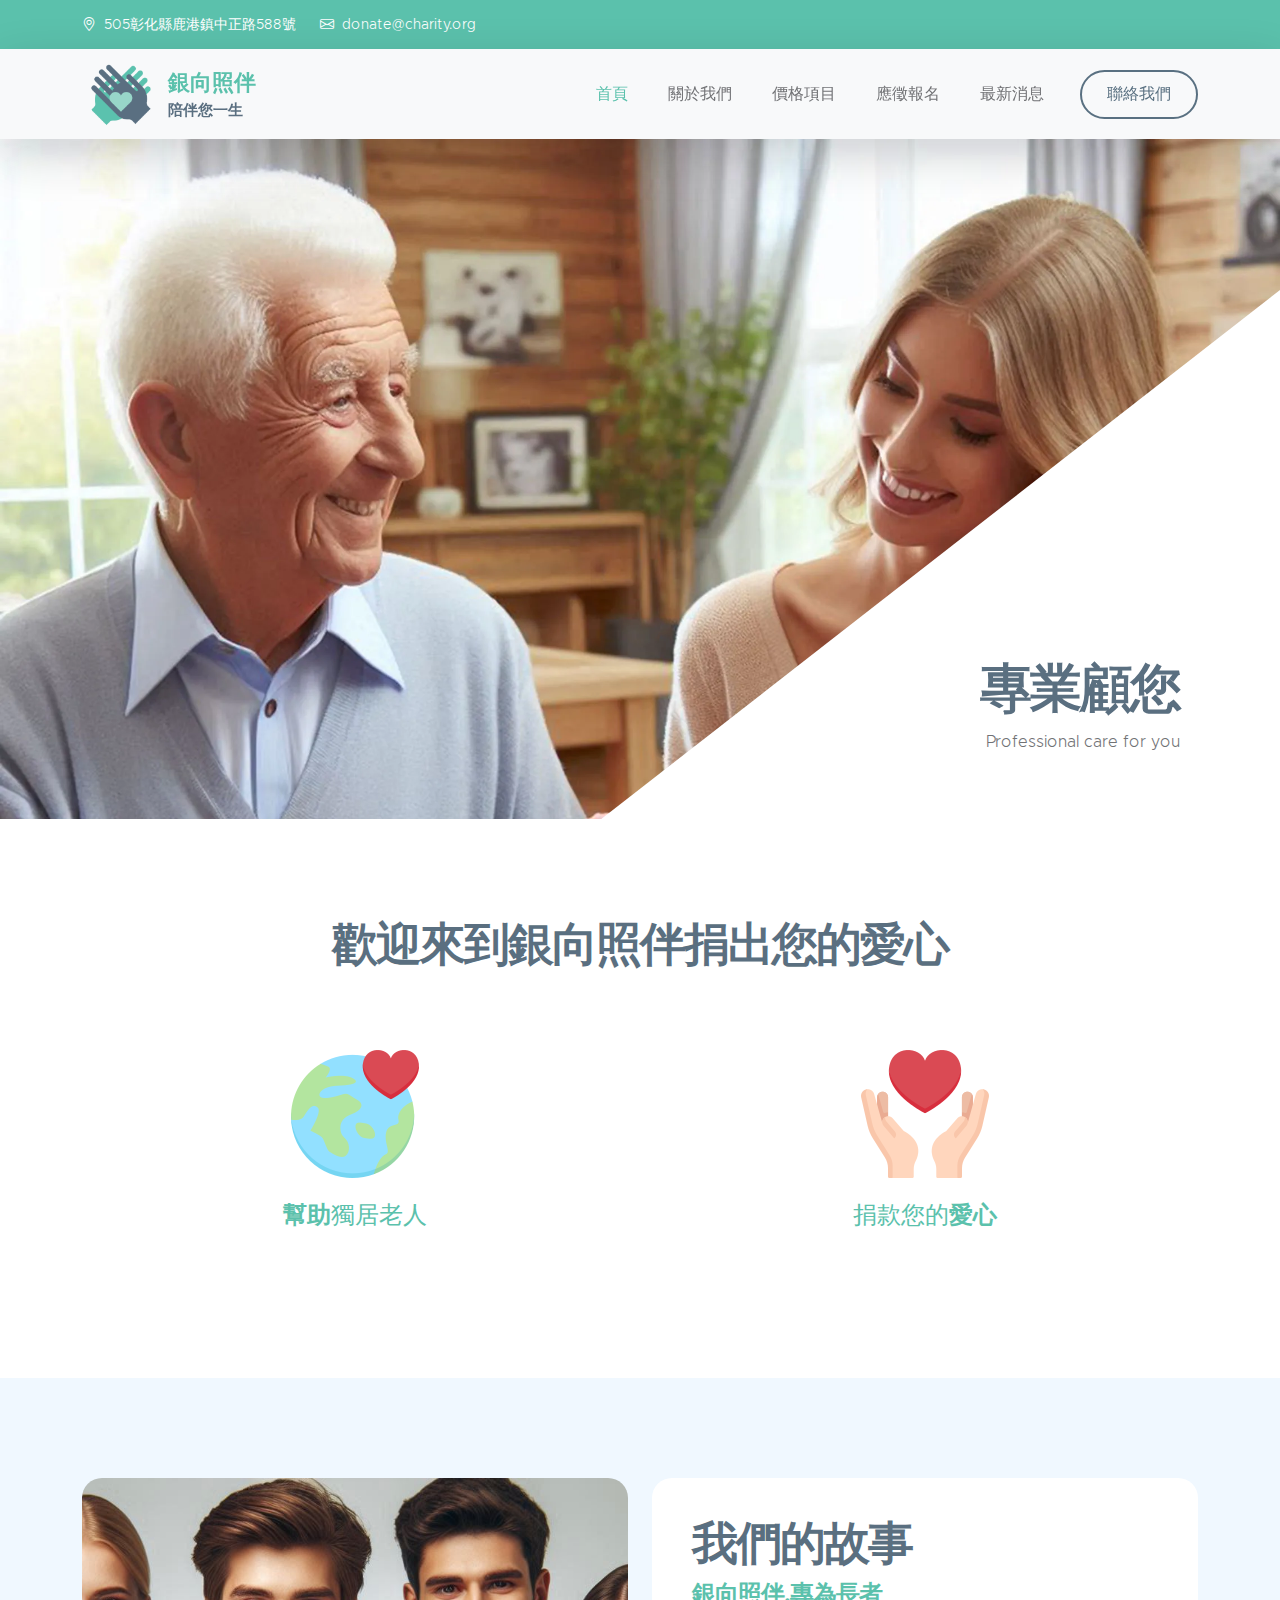
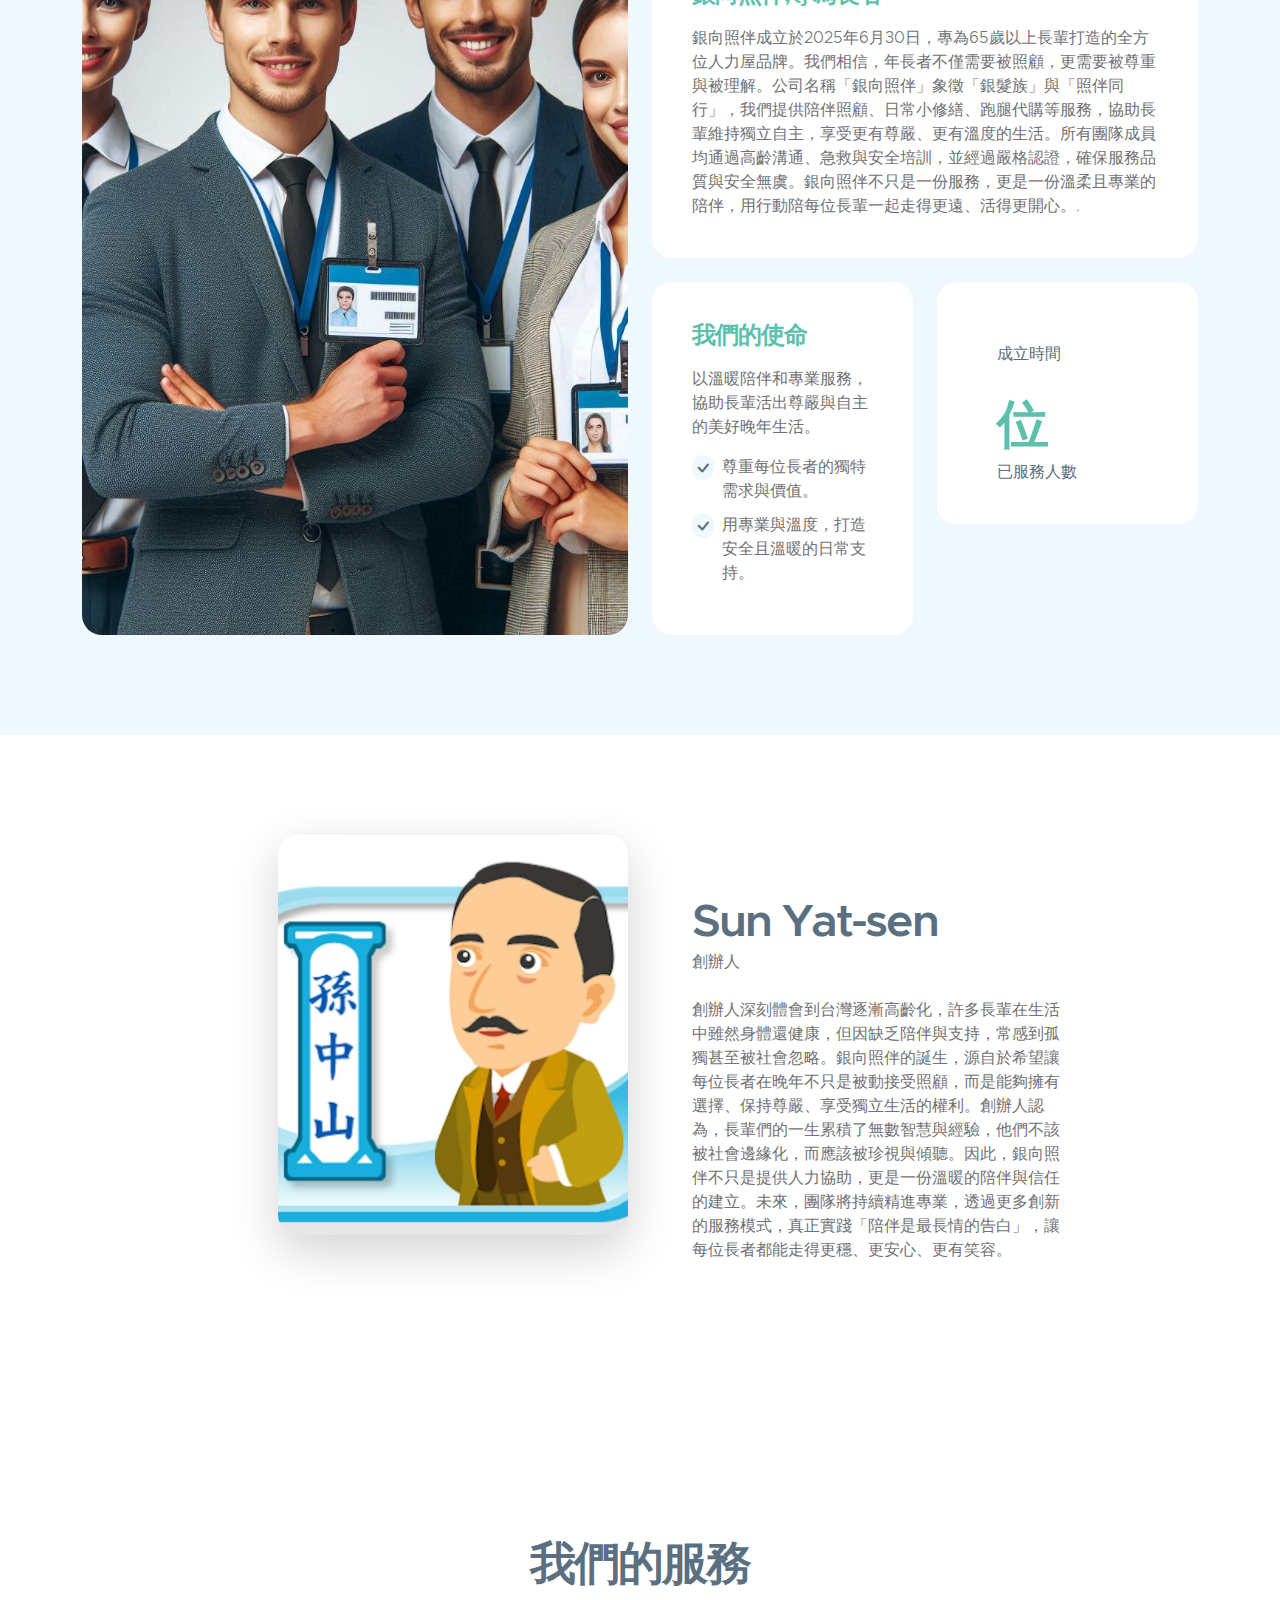
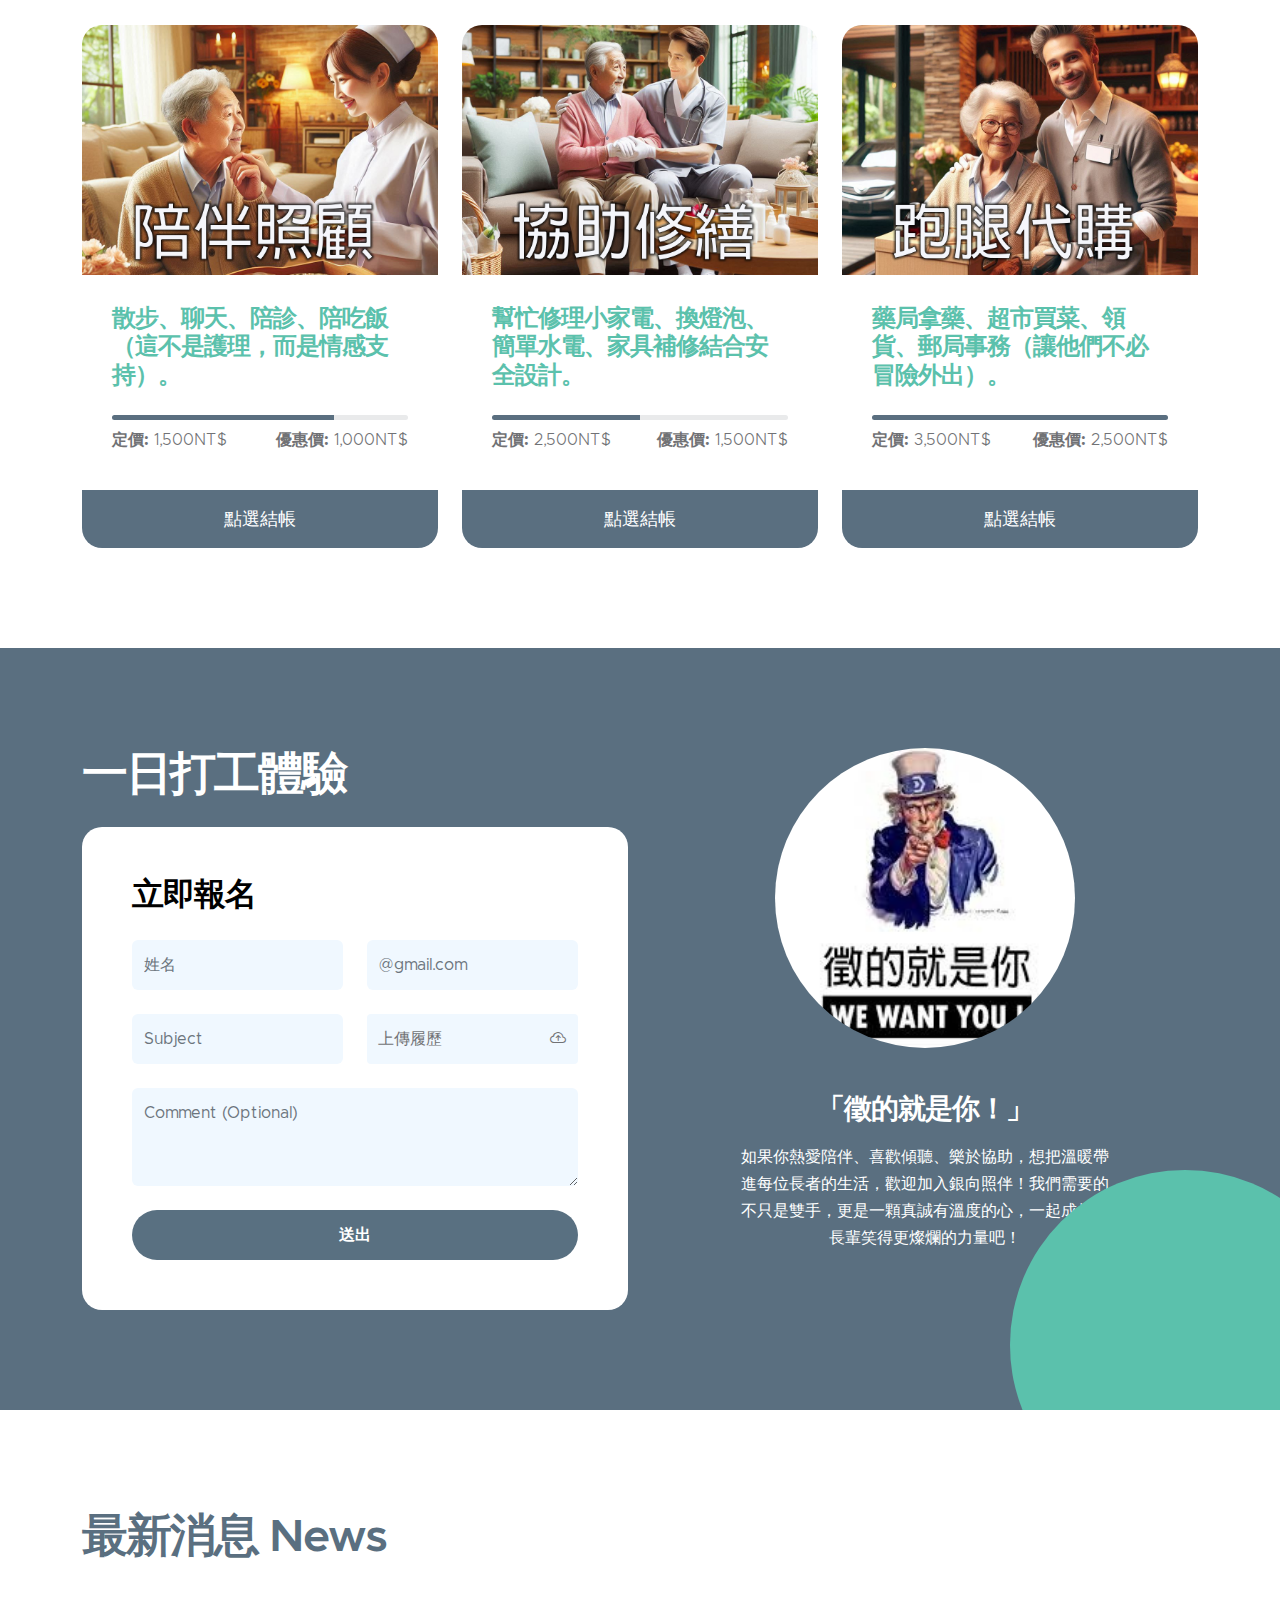
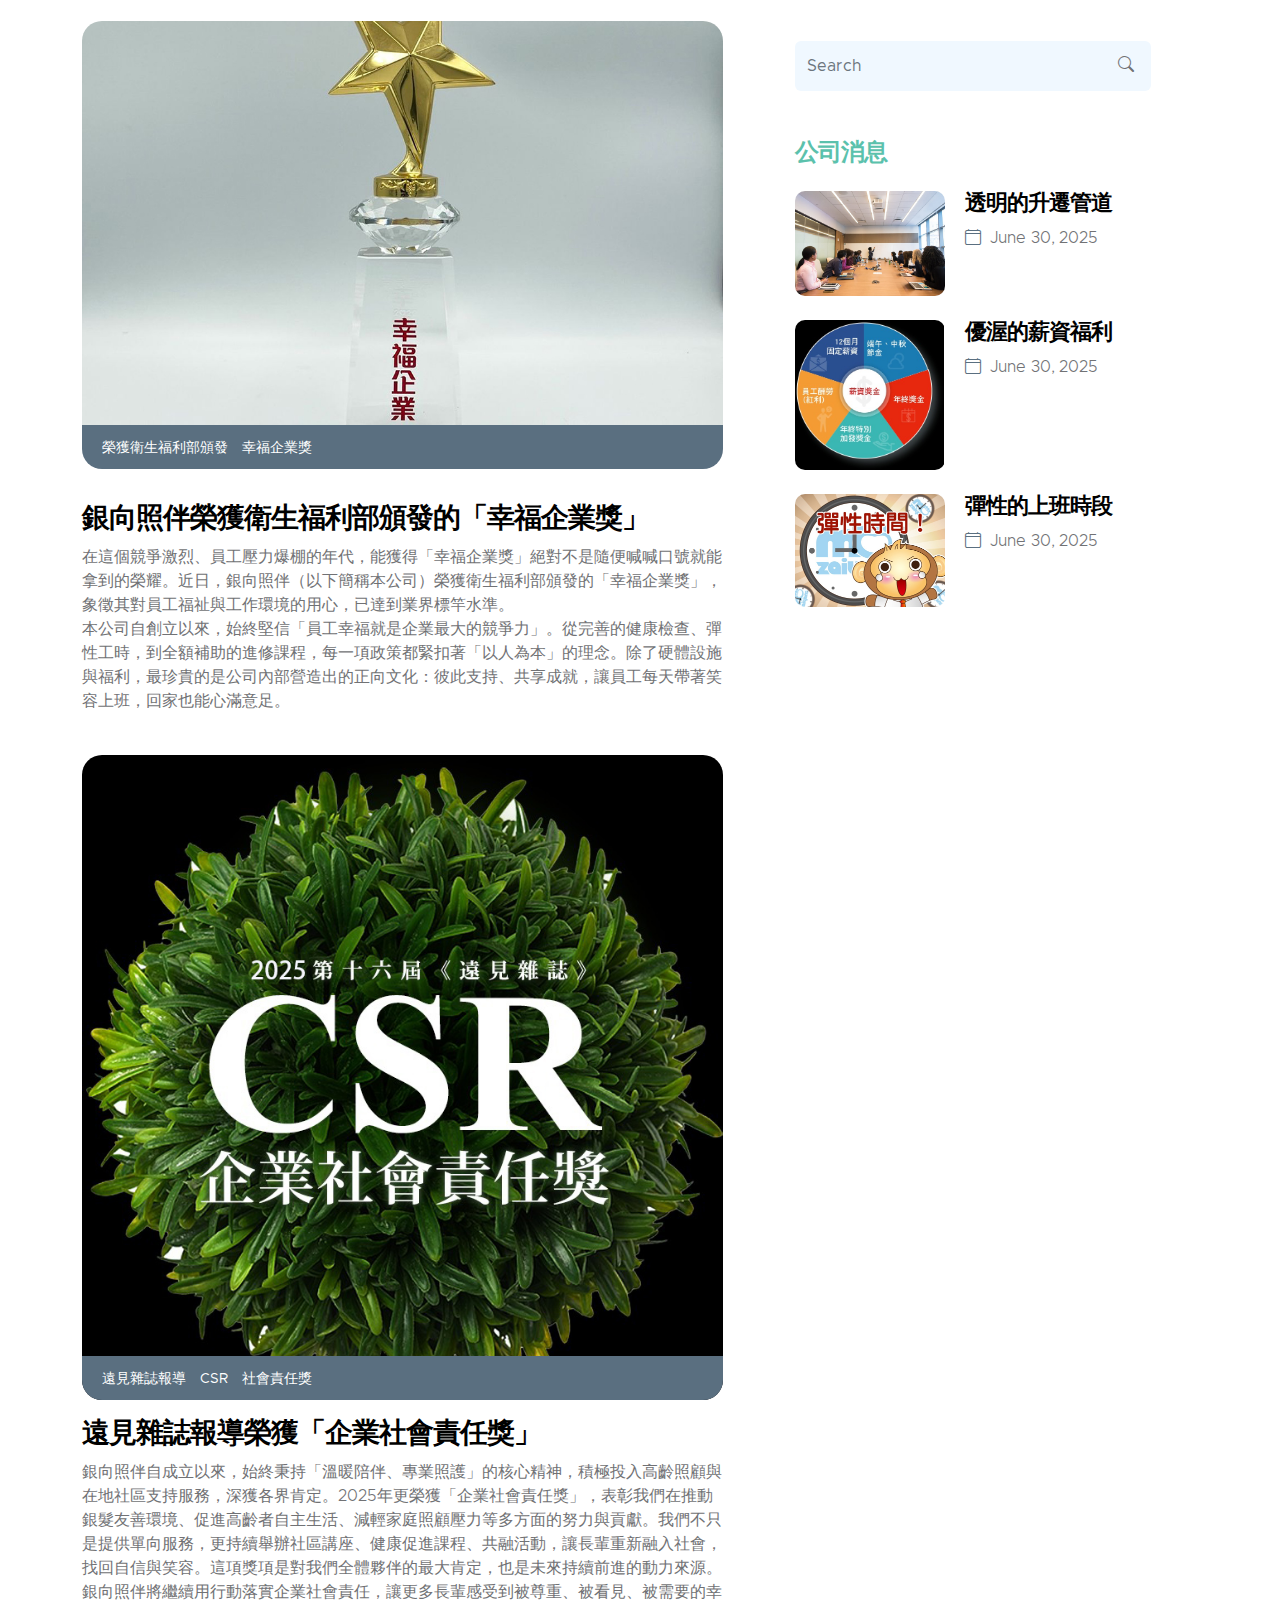
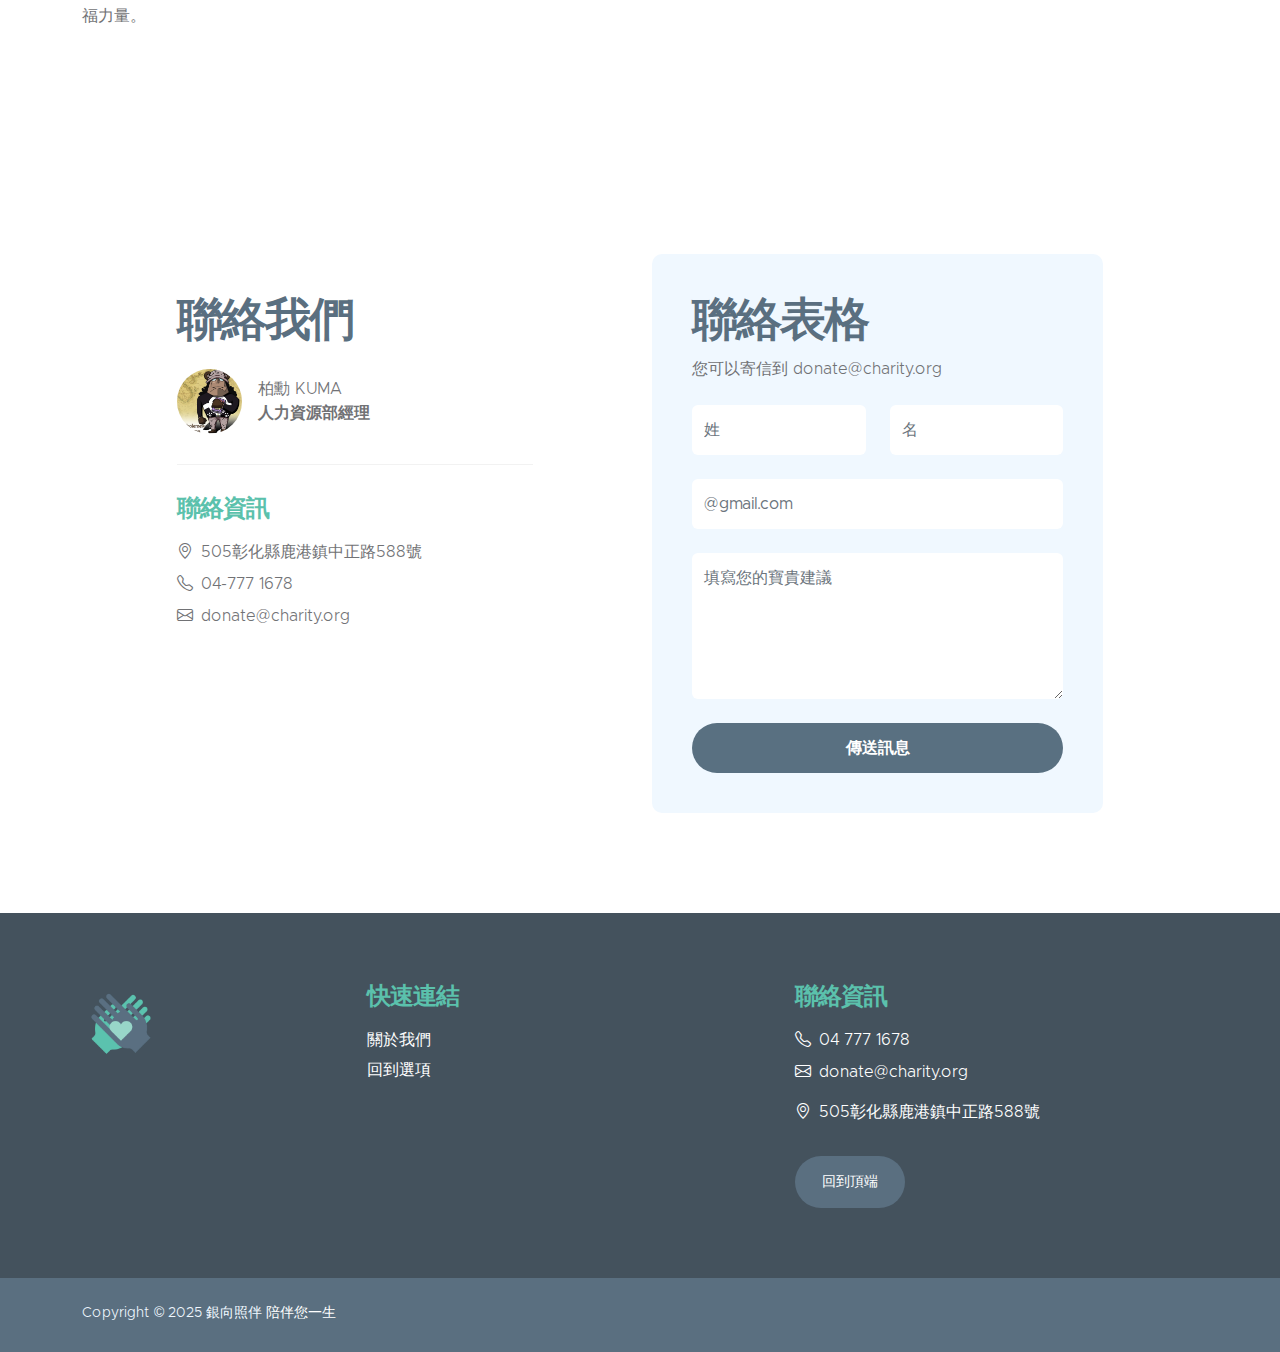
<file: index.html>
<!doctype html>
<html lang="ZH-HANT-TW">
    <head>
        <meta charset="utf-8">
        <meta name="viewport" content="width=device-width, initial-scale=1">

        <meta name="description" content="銀向照伴">
        <meta name="author" content="銀向照伴">

        <title>銀向照伴</title>

        <!-- CSS FILES -->        
        <link href="css/bootstrap.min.css" rel="stylesheet">

        <link href="css/bootstrap-icons.css" rel="stylesheet">

        <link href="css/templatemo-kind-heart-charity.css" rel="stylesheet">
<!--

TemplateMo 581 Kind Heart Charity

https://templatemo.com/tm-581-kind-heart-charity

-->
        <link rel="shortcut icon" href="icon_result.ico">
    </head>
    
    <body id="section_1">

        <header class="site-header">
            <div class="container">
                <div class="row">
                    
                    <div class="col-lg-8 col-12 d-flex flex-wrap">
                        <p class="d-flex me-4 mb-0">
                            <i class="bi-geo-alt me-2"></i>
                            505彰化縣鹿港鎮中正路588號
                        </p>

                        <p class="d-flex mb-0">
                            <i class="bi-envelope me-2"></i>

                            <a href="mailto:info@company.com">
                                donate@charity.org
                            </a>
                        </p>
                    </div>

                    <div class="col-lg-3 col-12 ms-auto d-lg-block d-none">
                        <ul class="social-icon">
                            <li class="social-icon-item">
                                <a href="#" class=""></a>
                            </li>

                            <li class="social-icon-item">
                                <a href="#" class=""></a>
                            </li>

                            <li class="social-icon-item">
                                <a href="#" class=""></a>
                            </li>

                            <li class="social-icon-item">
                                <a href="#" class=""></a>
                            </li>

                            <li class="social-icon-item">
                                <a href="#" class=""></a>
                            </li>
                        </ul>
                    </div>

                </div>
            </div>
        </header>

        <nav class="navbar navbar-expand-lg bg-light shadow-lg">
            <div class="container">
                <a class="navbar-brand" href="index.html">
                    <img src="images/logo.png" class="logo img-fluid" alt="銀向照伴">
                    <span>
                        銀向照伴
                        <small>陪伴您一生</small>
                    </span>
                </a>

                <button class="navbar-toggler" type="button" data-bs-toggle="collapse" data-bs-target="#navbarNav" aria-controls="navbarNav" aria-expanded="false" aria-label="Toggle navigation">
                    <span class="navbar-toggler-icon"></span>
                </button>

                <div class="collapse navbar-collapse" id="navbarNav">
                    <ul class="navbar-nav ms-auto">
                        <li class="nav-item">
                            <a class="nav-link click-scroll" href="#top">首頁</a>
                        </li>

                        <li class="nav-item">
                            <a class="nav-link click-scroll" href="#section_2">關於我們</a>
                        </li>

                        <li class="nav-item">
                            <a class="nav-link click-scroll" href="#section_3">價格項目</a>
                        </li>

                        <li class="nav-item">
                            <a class="nav-link click-scroll" href="#section_4">應徵報名</a>
                        </li>

                        <li class="nav-item">
                            <a class="nav-link click-scroll" href="#section_8">最新消息</a>
                        </li>
                        
                        <li class="nav-item ms-3">
                            <a class="nav-link custom-btn custom-border-btn btn click-scroll" href="#section_9">聯絡我們</a>
                        </li>
                    </ul>
                </div>
            </div>
        </nav>

        <main>

            <section class="hero-section hero-section-full-height">
                <div class="container-fluid">
                    <div class="row">

                        <div class="col-lg-12 col-12 p-0">
                            <div id="hero-slide" class="carousel carousel-fade slide" data-bs-ride="carousel">
                                <div class="carousel-inner">
                                    <div class="carousel-item active">
                                        <img src="images/slide/A4.webp" class="carousel-image img-fluid" alt="...">
                                        
                                        <div class="carousel-caption d-flex flex-column justify-content-end">
                                            <h1>專業顧您</h1>
                                            
                                            <p>Professional care for you</p>
                                        </div>
                                    </div>

                                    <div class="carousel-item">
                                        <img src="images/slide/A2.webp" class="carousel-image img-fluid" alt="...">
                                        
                                        <div class="carousel-caption d-flex flex-column justify-content-end">
                                            <h1>心心念您</h1>
                                            
                                            <p>Service First to you</p>
                                        </div>
                                    </div>

                                    <div class="carousel-item">
                                        <img src="images/slide/A3.webp" class="carousel-image img-fluid" alt="...">
                                        
                                        <div class="carousel-caption d-flex flex-column justify-content-end">
                                            <h1>用心為您</h1>
                                            
                                            <p>Dedicated for you</p>
                                        </div>
                                    </div>
                                </div>

                                <button class="carousel-control-prev" type="button" data-bs-target="#hero-slide" data-bs-slide="prev">
                                    <span class="carousel-control-prev-icon" aria-hidden="true"></span>
                                    <span class="visually-hidden">Previous</span>
                                </button>

                                <button class="carousel-control-next" type="button" data-bs-target="#hero-slide" data-bs-slide="next">
                                    <span class="carousel-control-next-icon" aria-hidden="true"></span>
                                    <span class="visually-hidden">Next</span>
                                </button>
                            </div>
                        </div>

                    </div>
                </div>
            </section>


            <section class="section-padding">
                <div class="container">
                    <div class="row">

                        <div class="col-lg-10 col-12 text-center mx-auto">
                            <h2 class="mb-5">歡迎來到銀向照伴捐出您的愛心</h2>
                        </div>

                       

                        <div class="col-lg-6 col-md-6 col-12 mb-4 mb-lg-0 mb-md-4">
                            <div class="featured-block d-flex justify-content-center align-items-center">
                                <a href="donate.html" class="d-block">
                                    <img src="images/icons/heart.png" class="featured-block-image img-fluid" alt="">

                                    <p class="featured-block-text"><strong>幫助</strong>獨居老人</p>
                                </a>
                            </div>
                        </div>

                        <div class="col-lg-6 col-md-6 col-12 mb-4 mb-lg-0 mb-md-4">
                            <div class="featured-block d-flex justify-content-center align-items-center">
                                <a href="donate.html" class="d-block">
                                    <img src="images/icons/receive.png" class="featured-block-image img-fluid" alt="">

                                    <p class="featured-block-text">捐款您的<strong>愛心</strong></p>
                                </a>
                            </div>
                        </div>

                    </div>
                </div>
            </section>

            <section class="section-padding section-bg" id="section_2">
                <div class="container">
                    <div class="row">

                        <div class="col-lg-6 col-12 mb-5 mb-lg-0">
                            <img src="images/B1.jpg" class="custom-text-box-image img-fluid" alt="">
                        </div>

                        <div class="col-lg-6 col-12">
                            <div class="custom-text-box">
                                <h2 class="mb-2">我們的故事</h2>

                                <h5 class="mb-3">銀向照伴,專為長者 </h5>

                                <p class="mb-0">銀向照伴成立於2025年6月30日，專為65歲以上長輩打造的全方位人力屋品牌。我們相信，年長者不僅需要被照顧，更需要被尊重與被理解。公司名稱「銀向照伴」象徵「銀髮族」與「照伴同行」，我們提供陪伴照顧、日常小修繕、跑腿代購等服務，協助長輩維持獨立自主，享受更有尊嚴、更有溫度的生活。所有團隊成員均通過高齡溝通、急救與安全培訓，並經過嚴格認證，確保服務品質與安全無虞。銀向照伴不只是一份服務，更是一份溫柔且專業的陪伴，用行動陪每位長輩一起走得更遠、活得更開心。.</p>
                            </div>
                            
                            <div class="row">
                                <div class="col-lg-6 col-md-6 col-12">
                                    <div class="custom-text-box mb-lg-0">
                                        <h5 class="mb-3">我們的使命</h5>

                                        <p>以溫暖陪伴和專業服務，協助長輩活出尊嚴與自主的美好晚年生活。</p>

                                        <ul class="custom-list mt-2">
                                            <li class="custom-list-item d-flex">
                                                <i class="bi-check custom-text-box-icon me-2"></i>
                                                尊重每位長者的獨特需求與價值。
                                            </li>

                                            <li class="custom-list-item d-flex">
                                                <i class="bi-check custom-text-box-icon me-2"></i>
                                                用專業與溫度，打造安全且溫暖的日常支持。
                                            </li>
                                        </ul>
                                    </div>
                                </div>

                                <div class="col-lg-6 col-md-6 col-12">
                                    <div class="custom-text-box d-flex flex-wrap d-lg-block mb-lg-0">
                                        <div class="counter-thumb"> 
                                            <div class="d-flex">
                                                <span class="counter-number" data-from="1" data-to="2025" data-speed="1000"></span>
                                                <span class="counter-number-text"></span>
                                            </div>

                                            <span class="counter-text">成立時間</span>
                                        </div> 

                                        <div class="counter-thumb mt-4"> 
                                            <div class="d-flex">
                                                <span class="counter-number" data-from="1" data-to="9527" data-speed="1000"></span>
                                                <span class="counter-number-text">位</span>
                                            </div>

                                            <span class="counter-text">已服務人數</span>
                                        </div> 
                                    </div>
                                </div>
                            </div>
                        </div>

                    </div>
                </div>
            </section>


            <section class="about-section section-padding">
                <div class="container">
                    <div class="row">

                        <div class="col-lg-6 col-md-5 col-12">
                            <img src="images/Sun Yat-sen.jpg" class="about-image ms-lg-auto bg-light shadow-lg img-fluid" alt="">
                        </div>

                        <div class="col-lg-5 col-md-7 col-12">
                            <div class="custom-text-block">
                                <h2 class="mb-0">Sun Yat-sen</h2>

                                <p class="text-muted mb-lg-4 mb-md-4">創辦人</p>

                                <p>創辦人深刻體會到台灣逐漸高齡化，許多長輩在生活中雖然身體還健康，但因缺乏陪伴與支持，常感到孤獨甚至被社會忽略。銀向照伴的誕生，源自於希望讓每位長者在晚年不只是被動接受照顧，而是能夠擁有選擇、保持尊嚴、享受獨立生活的權利。創辦人認為，長輩們的一生累積了無數智慧與經驗，他們不該被社會邊緣化，而應該被珍視與傾聽。因此，銀向照伴不只是提供人力協助，更是一份溫暖的陪伴與信任的建立。未來，團隊將持續精進專業，透過更多創新的服務模式，真正實踐「陪伴是最長情的告白」，讓每位長者都能走得更穩、更安心、更有笑容。</p>
                            </div>
                        </div>

                    </div>
                </div>
            </section>

            <section class="section-padding" id="section_3">
                <div class="container">
                    <div class="row">

                        <div class="col-lg-12 col-12 text-center mb-4">
                            <h2>我們的服務</h2>
                        </div>

                        <div class="col-lg-4 col-md-6 col-12 mb-4 mb-lg-0">
                            <div class="custom-block-wrap">
                                <img src="images/causes/n4.jpg" class="custom-block-image img-fluid" alt="陪伴照顧">
          
                                <div class="position-absolute top-50 start-50 translate-middle text-white text-center">
                                    <h5 class="mb-0"></h5>
                                </div>

                                <div class="custom-block">
                                    <div class="custom-block-body">
                                        <h5 class="mb-3">散步、聊天、陪診、陪吃飯（這不是護理，而是情感支持）。</h5>

                                        <p></p>

                                        <div class="progress mt-4">
                                            <div class="progress-bar w-75" role="progressbar" aria-valuenow="75" aria-valuemin="0" aria-valuemax="100"></div>
                                        </div>

                                        <div class="d-flex align-items-center my-2">
                                            <p class="mb-0">
                                                <strong>定價:</strong>
                                                1,500NT$
                                            </p>

                                            <p class="ms-auto mb-0">
                                                <strong>優惠價:</strong>
                                                1,000NT$
                                            </p>
                                        </div>
                                    </div>

                                    <a href="donate.html" class="custom-btn btn">點選結帳</a>
                                </div>
                            </div>
                        </div>

                        <div class="col-lg-4 col-md-6 col-12 mb-4 mb-lg-0">
                            <div class="custom-block-wrap">
                                <img src="images/causes/n5.jpg" class="custom-block-image img-fluid" alt="修繕協助">

                                <div class="position-absolute top-50 start-50 translate-middle text-white text-center">
                                    <h5 class="mb-0 fs-1" style="color: #ecf1f2;"></h5>
                                </div>


                                <div class="custom-block">
                                    <div class="custom-block-body">
                                        <h5 class="mb-3">幫忙修理小家電、換燈泡、簡單水電、家具補修結合安全設計。</h5>

                                        <p></p>

                                        <div class="progress mt-4">
                                            <div class="progress-bar w-50" role="progressbar" aria-valuenow="50" aria-valuemin="0" aria-valuemax="100"></div>
                                        </div>

                                        <div class="d-flex align-items-center my-2">
                                            <p class="mb-0">
                                                <strong>定價:</strong>
                                                2,500NT$
                                            </p>

                                            <p class="ms-auto mb-0">
                                                <strong>優惠價:</strong>
                                                1,500NT$
                                            </p>
                                        </div>
                                    </div>

                                    <a href="donate.html" class="custom-btn btn">點選結帳</a>
                                </div>
                            </div>
                        </div>

                        <div class="col-lg-4 col-md-6 col-12">
                            <div class="custom-block-wrap">
                                <img src="images/causes/n6.jpg" class="custom-block-image img-fluid" alt="跑腿代購">

                                <div class="position-absolute top-50 start-50 translate-middle text-white text-center">
                                    <h5 class="mb-0 fs-1" style="color: #ecf1f2;"></h5>
                                </div>


                                <div class="custom-block">
                                    <div class="custom-block-body">
                                        <h5 class="mb-3">藥局拿藥、超市買菜、領貨、郵局事務（讓他們不必冒險外出）。</h5>

                                        <p></p>

                                        <div class="progress mt-4">
                                            <div class="progress-bar w-100" role="progressbar" aria-valuenow="100" aria-valuemin="0" aria-valuemax="100"></div>
                                        </div>

                                        <div class="d-flex align-items-center my-2">
                                            <p class="mb-0">
                                                <strong>定價:</strong>
                                                3,500NT$
                                            </p>

                                            <p class="ms-auto mb-0">
                                                <strong>優惠價:</strong>
                                                2,500NT$
                                            </p>
                                        </div>
                                    </div>

                                    <a href="donate.html" class="custom-btn btn">點選結帳</a>
                                </div>
                            </div>
                        </div>

                    </div>
                </div>
            </section>

            <section class="volunteer-section section-padding" id="section_4">
                <div class="container">
                    <div class="row">

                        <div class="col-lg-6 col-12">
                            <h2 class="text-white mb-4">一日打工體驗</h2>

                            <form class="custom-form volunteer-form mb-5 mb-lg-0" action="#" method="post" role="form">
                                <h3 class="mb-4">立即報名</h3>

                                <div class="row">
                                    <div class="col-lg-6 col-12">
                                        <input type="text" name="volunteer-name" id="volunteer-name" class="form-control" placeholder="姓名" required>
                                    </div>

                                    <div class="col-lg-6 col-12">    
                                        <input type="email" name="volunteer-email" id="volunteer-email" pattern="[^ @]*@[^ @]*" class="form-control" placeholder="@gmail.com" required>
                                    </div>

                                    <div class="col-lg-6 col-12">
                                        <input type="text" name="volunteer-subject" id="volunteer-subject" class="form-control" placeholder="Subject" required>
                                    </div>

                                    <div class="col-lg-6 col-12">
                                        <div class="input-group input-group-file">
                                            <input type="file" class="form-control" id="inputGroupFile02">
                                            
                                            <label class="input-group-text" for="inputGroupFile02">上傳履歷</label>

                                            <i class="bi-cloud-arrow-up ms-auto"></i>
                                        </div>
                                    </div>
                                </div>

                                <textarea name="volunteer-message" rows="3" class="form-control" id="volunteer-message" placeholder="Comment (Optional)"></textarea>

                                <button type="submit" class="form-control">送出</button>
                            </form>
                        </div>

                        <div class="col-lg-6 col-12">
                            <img src="images/you.jpg" class="volunteer-image img-fluid mx-auto d-block" alt="">

                            <div class="custom-block-body text-center">
                                <h4 class="text-white mt-lg-3 mb-lg-3">「徵的就是你！」</h4>

                                <p class="text-white">如果你熱愛陪伴、喜歡傾聽、樂於協助，想把溫暖帶進每位長者的生活，歡迎加入銀向照伴！我們需要的不只是雙手，更是一顆真誠有溫度的心，一起成為讓長輩笑得更燦爛的力量吧！</p>
                            </div>
                        </div>

                    </div>
                </div>
            </section>

            <section class="news-section section-padding" id="section_5">
                <div class="container">
                    <div class="row">

                        <div class="col-lg-12 col-12 mb-5">
                            <h2>最新消息 News</h2>
                        </div>

                        <div class="col-lg-7 col-12">
                            <div class="news-block">
                                <div class="news-block-top">
                                    <a href="news-block-top">
                                        <img src="images/news/Nam-Liong.jpg" class="news-image img-fluid" alt="">
                                    </a>

                                    <div class="news-category-block">
                                        <a href="#" class="category-block-link">
                                            榮獲衛生福利部頒發
                                        </a>

                                        <a href="#" class="category-block-link">
                                            幸福企業獎
                                        </a>
                                    </div>
                                </div>

                                <div class="news-block-info">
                                    <div class="d-flex mt-2">
                                        <div class="news-block-date">
                                            <p>
                                                
                                            </p>
                                        </div>

                                        <div class="news-block-author mx-5">
                                            <p>
                                                
                                            </p>
                                        </div>

                                        <div class="news-block-comment">
                                            <p>
                                                
                                            </p>
                                        </div>
                                    </div>

                                    <div class="news-block-title mb-2">
                                        <h4><a href="" class="news-block-title-link">銀向照伴榮獲衛生福利部頒發的「幸福企業獎」</a></h4>
                                    </div>

                                    <div class="news-block-body">
                                        <p>在這個競爭激烈、員工壓力爆棚的年代，能獲得「幸福企業獎」絕對不是隨便喊喊口號就能拿到的榮耀。近日，銀向照伴（以下簡稱本公司）榮獲衛生福利部頒發的「幸福企業獎」，象徵其對員工福祉與工作環境的用心，已達到業界標竿水準。<br>

                                        本公司自創立以來，始終堅信「員工幸福就是企業最大的競爭力」。從完善的健康檢查、彈性工時，到全額補助的進修課程，每一項政策都緊扣著「以人為本」的理念。除了硬體設施與福利，最珍貴的是公司內部營造出的正向文化：彼此支持、共享成就，讓員工每天帶著笑容上班，回家也能心滿意足。</p>
                                    </div>
                                </div>
                            </div>

                            <div class="news-block mt-3">
                                <div class="news-block-top">
                                    <a href="news-detail.html">
                                        <img src="images/main-title_csr.jpg" class="news-image img-fluid" alt="">
                                    </a>

                                    <div class="news-category-block">
                                        <a href="#" class="category-block-link">
                                            遠見雜誌報導
                                        </a>

                                        <a href="#" class="category-block-link">
                                            CSR
                                        </a>

                                        <a href="#" class="category-block-link">
                                            社會責任獎
                                        </a>
                                    </div>
                                </div>

                                <div class="news-block-info">
                                    <div class="d-flex mt-2">
                                        
                                    </div>

                                    <div class="news-block-title mb-2">
                                        <h4><a href="" class="news-block-title-link">遠見雜誌報導榮獲「企業社會責任獎」</a></h4>
                                    </div>

                                    <div class="news-block-body">
                                        <p>銀向照伴自成立以來，始終秉持「溫暖陪伴、專業照護」的核心精神，積極投入高齡照顧與在地社區支持服務，深獲各界肯定。2025年更榮獲「企業社會責任獎」，表彰我們在推動銀髮友善環境、促進高齡者自主生活、減輕家庭照顧壓力等多方面的努力與貢獻。我們不只是提供單向服務，更持續舉辦社區講座、健康促進課程、共融活動，讓長輩重新融入社會，找回自信與笑容。這項獎項是對我們全體夥伴的最大肯定，也是未來持續前進的動力來源。銀向照伴將繼續用行動落實企業社會責任，讓更多長輩感受到被尊重、被看見、被需要的幸福力量。</p>
                                    </div>
                                </div>
                            </div>
                        </div>

                        <div class="col-lg-4 col-12 mx-auto">
                            <form class="custom-form search-form" action="#" method="get" role="form">
                                <input name="search" type="search" class="form-control" id="search" placeholder="Search" aria-label="Search">

                                <button type="submit" class="form-control">
                                    <i class="bi-search"></i>
                                </button>
                            </form>

                            <h5 class="mt-5 mb-3">公司消息</h5>

                            <div class="news-block news-block-two-col d-flex mt-4">
                                <div class="news-block-two-col-image-wrap">
                                    <a href="news-detail.html">
                                        <img src="images/news/N2.jpg" class="news-image img-fluid" alt="">
                                    </a>
                                </div>

                                <div class="news-block-two-col-info">
                                    <div class="news-block-title mb-2">
                                        <h6><a href="news-detail.html" class="news-block-title-link">透明的升遷管道</a></h6>
                                    </div>

                                    <div class="news-block-date">
                                        <p>
                                            <i class="bi-calendar4 custom-icon me-1"></i>
                                            June 30, 2025
                                        </p>
                                    </div>
                                </div>
                            </div>

                            <div class="news-block news-block-two-col d-flex mt-4">
                                <div class="news-block-two-col-image-wrap">
                                    <a href="news-detail.html">
                                        <img src="images/news/join.jpg" class="news-image img-fluid" alt="">
                                    </a>
                                </div>

                                <div class="news-block-two-col-info">
                                    <div class="news-block-title mb-2">
                                        <h6><a href="news-detail.html" class="news-block-title-link">優渥的薪資福利</a></h6>
                                    </div>

                                    <div class="news-block-date">
                                        <p>
                                            <i class="bi-calendar4 custom-icon me-1"></i>
                                            June 30, 2025
                                        </p>
                                    </div>
                                </div>
                            </div>

                                                        <div class="news-block news-block-two-col d-flex mt-4">
                                <div class="news-block-two-col-image-wrap">
                                    <a href="news-detail.html">
                                        <img src="images/news/time.jpg" class="news-image img-fluid" alt="">
                                    </a>
                                </div>

                                <div class="news-block-two-col-info">
                                    <div class="news-block-title mb-2">
                                        <h6><a href="news-detail.html" class="news-block-title-link">彈性的上班時段</a></h6>
                                    </div>

                                    <div class="news-block-date">
                                        <p>
                                            <i class="bi-calendar4 custom-icon me-1"></i>
                                            June 30, 2025
                                        </p>
                                    </div>
                                </div>
                            </div>


                            <div class="category-block d-flex flex-column">
                                <h5 class="mb-3"></h5>

                                <a href="#" class="category-block-link">
                                    
                                    <span class="badge"></span>
                                </a>

                                <a href="#" class="category-block-link">
                                    
                                    <span class="badge"></span>
                                </a>

                                <a href="#" class="category-block-link">
                                    
                                    <span class="badge"></span>
                                </a>

                                <a href="#" class="category-block-link">
                                    
                                    <span class="badge"></span>
                                </a>

                                <a href="#" class="category-block-link">
                                    
                                    <span class="badge"></span>
                                </a>
                            </div>

                            

                           
                        </div>

                    </div>
                </div>
            </section>

            <section class="contact-section section-padding" id="section_6">
                <div class="container">
                    <div class="row">

                        <div class="col-lg-4 col-12 ms-auto mb-5 mb-lg-0">
                            <div class="contact-info-wrap">
                                <h2>聯絡我們</h2>

                                <div class="contact-image-wrap d-flex flex-wrap">
                                    <img src="images/avatar/kuma.jpg" class="img-fluid avatar-image" alt="">

                                    <div class="d-flex flex-column justify-content-center ms-3">
                                        <p class="mb-0">柏勳 KUMA</p>
                                        <p class="mb-0"><strong>人力資源部經理</strong></p>
                                    </div>
                                </div>

                                <div class="contact-info">
                                    <h5 class="mb-3">聯絡資訊</h5>

                                    <p class="d-flex mb-2">
                                        <i class="bi-geo-alt me-2"></i>
                                        505彰化縣鹿港鎮中正路588號
                                    </p>

                                    <p class="d-flex mb-2">
                                        <i class="bi-telephone me-2"></i>

                                        <a href="tel: 04-777 1678">
                                            04-777 1678
                                        </a>
                                    </p>

                                    <p class="d-flex">
                                        <i class="bi-envelope me-2"></i>

                                        <a href="mailto:info@yourgmail.com">
                                            donate@charity.org
                                        </a>
                                    </p>
                                </div>
                            </div>
                        </div>

                        <div class="col-lg-5 col-12 mx-auto">
                            <form class="custom-form contact-form" action="#" method="post" role="form">
                                <h2>聯絡表格</h2>

                                <p class="mb-4">您可以寄信到
                                    <a href="#">donate@charity.org</a>
                                </p>
                                <div class="row">
                                    <div class="col-lg-6 col-md-6 col-12">
                                        <input type="text" name="first-name" id="first-name" class="form-control" placeholder="姓" required>
                                    </div>

                                    <div class="col-lg-6 col-md-6 col-12">
                                        <input type="text" name="last-name" id="last-name" class="form-control" placeholder="名" required>
                                    </div>
                                </div>

                                <input type="email" name="email" id="email" pattern="[^ @]*@[^ @]*" class="form-control" placeholder="@gmail.com" required>

                                <textarea name="message" rows="5" class="form-control" id="message" placeholder="填寫您的寶貴建議"></textarea>

                                <button type="submit" class="form-control">傳送訊息</button>
                            </form>
                        </div>

                    </div>
                </div>
            </section>
        </main>

        <footer class="site-footer">
            <div class="container">
                <div class="row">
                    <div class="col-lg-3 col-12 mb-4">
                        <img src="images/logo.png" class="logo img-fluid" alt="">
                    </div>

                    <div class="col-lg-4 col-md-6 col-12 mb-4">
                        <h5 class="site-footer-title mb-3">快速連結</h5>

                        <ul class="footer-menu">
                            <li class="footer-menu-item"><a href="#" class="footer-menu-link">關於我們</a></li>

                            <li class="footer-menu-item"><a href="#" class="footer-menu-link">回到選項</a></li>

                            <li class="footer-menu-item"><a href="#" class="footer-menu-link"></a></li>

                            <li class="footer-menu-item"><a href="#" class="footer-menu-link"></a></li>

                            <li class="footer-menu-item"><a href="#" class="footer-menu-link"></a></li>
                        </ul>
                    </div>

                    <div class="col-lg-4 col-md-6 col-12 mx-auto">
                        <h5 class="site-footer-title mb-3">聯絡資訊</h5>

                        <p class="text-white d-flex mb-2">
                            <i class="bi-telephone me-2"></i>

                            <a href="電話:  04 777 1678" class="site-footer-link">
                                 04 777 1678
                            </a>
                        </p>

                        <p class="text-white d-flex">
                            <i class="bi-envelope me-2"></i>

                            <a href="mailto:info@yourgmail.com" class="site-footer-link">
                                donate@charity.org
                            </a>
                        </p>

                        <p class="text-white d-flex mt-3">
                            <i class="bi-geo-alt me-2"></i>
                            505彰化縣鹿港鎮中正路588號
                        </p>

                        <a href="#" class="custom-btn btn mt-3">回到頂端</a>
                    </div>
                </div>
            </div>

            <div class="site-footer-bottom">
                <div class="container">
                    <div class="row">

                        <div class="col-lg-6 col-md-7 col-12">
                            <p class="copyright-text mb-0">Copyright © 2025 銀向照伴 <a href="#"></a> 
                        	<a href="https://templatemo.com" target="_blank">陪伴您一生</a></p>
                        </div>
                        
                        <div class="col-lg-6 col-md-5 col-12 d-flex justify-content-center align-items-center mx-auto">
                            <ul class="social-icon">
                                <li class="social-icon-item">
                                    <a href="#" class=""></a>
                                </li>

                                <li class="social-icon-item">
                                    <a href="#" class=""></a>
                                </li>

                                <li class="social-icon-item">
                                    <a href="#" class=""></a>
                                </li>

                                <li class="social-icon-item">
                                    <a href="#" class=""></a>
                                </li>

                                <li class="social-icon-item">
                                    <a href="https://youtube.com/templatemo" class=""></a>
                                </li>
                            </ul>
                        </div>
                        
                    </div>
                </div>
            </div>
        </footer>

        <!-- JAVASCRIPT FILES -->
        <script src="js/jquery.min.js"></script>
        <script src="js/bootstrap.min.js"></script>
        <script src="js/jquery.sticky.js"></script>
        <script src="js/click-scroll.js"></script>
        <script src="js/counter.js"></script>
        <script src="js/custom.js"></script>

    </body>
</html>
</file>
<file: css/templatemo-kind-heart-charity.css>
/*

TemplateMo 581 Kind Heart Charity

https://templatemo.com/tm-581-kind-heart-charity

*/



@font-face {
    font-family: 'Metropolis';
    src: url('../fonts/Metropolis/Metropolis-Regular.woff2') format('woff2'),
        url('../fonts/Metropolis/Metropolis-Regular.woff') format('woff');
    font-weight: normal;
    font-style: normal;
    font-display: swap;
}

@font-face {
    font-family: 'Metropolis';
    src: url('../fonts/Metropolis/Metropolis-Light.woff2') format('woff2'),
        url('../fonts/Metropolis/Metropolis-Light.woff') format('woff');
    font-weight: 300;
    font-style: normal;
    font-display: swap;
}

@font-face {
    font-family: 'Metropolis';
    src: url('../fonts/Metropolis/Metropolis-SemiBold.woff2') format('woff2'),
        url('../fonts/Metropolis/Metropolis-SemiBold.woff') format('woff');
    font-weight: 600;
    font-style: normal;
    font-display: swap;
}

@font-face {
    font-family: 'Metropolis';
    src: url('../fonts/Metropolis/Metropolis-Bold.woff2') format('woff2'),
        url('../fonts/Metropolis/Metropolis-Bold.woff') format('woff');
    font-weight: bold;
    font-style: normal;
    font-display: swap;
}

/*---------------------------------------
  CUSTOM PROPERTIES ( VARIABLES )             
-----------------------------------------*/
:root {
  --white-color:                  #ffffff;
  --primary-color:                #5bc1ac;
  --secondary-color:              #5a6f80;
  --section-bg-color:             #f0f8ff;
  --site-footer-bg-color:         #44525d;
  --custom-btn-bg-color:          #597081;
  --custom-btn-bg-hover-color:    #5bc1ac;
  --dark-color:                   #000000;
  --p-color:                      #717275;
  --border-color:                 #e9eaeb;

  --body-font-family:             'Metropolis', sans-serif;

  --h1-font-size:                 52px;
  --h2-font-size:                 46px;
  --h3-font-size:                 32px;
  --h4-font-size:                 28px;
  --h5-font-size:                 24px;
  --h6-font-size:                 22px;
  --p-font-size:                  16px;
  --btn-font-size:                18px;
  --copyright-font-size:          14px;

  --border-radius-large:          100px;
  --border-radius-medium:         20px;
  --border-radius-small:          10px;

  --font-weight-light:            300;
  --font-weight-normal:           400;
  --font-weight-semibold:         600;
  --font-weight-bold:             700;
}

body {
  background-color: var(--white-color);
  font-family: var(--body-font-family); 
}


/*---------------------------------------
  TYPOGRAPHY               
-----------------------------------------*/

h2,
h3,
h4,
h5,
h6 {
  color: var(--dark-color);
}

h1,
h2,
h3,
h4,
h5,
h6 {
  font-weight: var(--font-weight-semibold);
  letter-spacing: -1px;
}

h1 {
  font-size: var(--h1-font-size);
  font-weight: var(--font-weight-bold);
  letter-spacing: -2px;
}

h2 {
  color: var(--secondary-color);
  font-size: var(--h2-font-size);
  letter-spacing: -2px;
}

h3 {
  font-size: var(--h3-font-size);
}

h4 {
  font-size: var(--h4-font-size);
}

h5 {
  color: var(--primary-color);
  font-size: var(--h5-font-size);
}

h6 {
  font-size: var(--h6-font-size);
}

p {
  color: var(--p-color);
  font-size: var(--p-font-size);
  font-weight: var(--font-weight-light);
}

ul li {
  color: var(--p-color);
  font-size: var(--p-font-size);
  font-weight: var(--font-weight-normal);
}

a, 
button {
  touch-action: manipulation;
  transition: all 0.3s;
}

a {
  color: var(--p-color);
  text-decoration: none;
}

a:hover {
  color: var(--primary-color);
}

b,
strong {
  font-weight: var(--font-weight-bold);
}


/*---------------------------------------
  SECTION               
-----------------------------------------*/
.section-padding {
  padding-top: 100px;
  padding-bottom: 100px;
}

.section-bg {
  background-color: var(--section-bg-color);
}

.section-overlay {
  background: rgba(0, 0, 0, 0.35);
  position: absolute;
  top: 0;
  left: 0;
  pointer-events: none;
  width: 100%;
  height: 100%;
}

.section-overlay + .container {
  position: relative;
}


/*---------------------------------------
  CUSTOM BLOCK               
-----------------------------------------*/
.custom-block-wrap {
  background: var(--white-color);
  border-radius: var(--border-radius-medium);
  position: relative;
  overflow: hidden;
  transition: all 0.5s;
}

.custom-block-wrap:hover {
  box-shadow: 0 1rem 3rem rgba(0,0,0,.175);
}

.custom-block-body {
  padding: 30px;
}

.custom-block-image {
  display: block;
  width: 100%;
  height: 100%;
  object-fit: cover;
}

.custom-block .custom-btn {
  border-radius: 0;
  display: block;
}


/*---------------------------------------
  PROGRESS BAR               
-----------------------------------------*/
.progress {
  background: var(--border-color);
  height: 5px;
}

.progress-bar {
  background: var(--secondary-color);
}


/*---------------------------------------
  CUSTOM ICON COLOR               
-----------------------------------------*/
.custom-icon {
  color: var(--secondary-color);
}


/*---------------------------------------
  CUSTOM LIST               
-----------------------------------------*/
.custom-list {
  margin-bottom: 0;
  padding-left: 0;
}

.custom-list-item {
  list-style: none;
  margin-top: 10px;
  margin-bottom: 10px;
}


/*---------------------------------------
  CUSTOM TEXT BOX               
-----------------------------------------*/
.custom-text-box {
  background: var(--white-color);
  border-radius: var(--border-radius-medium);
  margin-bottom: 24px;
  padding: 40px;
}

.custom-text-box-image {
  border-radius: var(--border-radius-medium);
  width: 100%;
  height: 100%;
  object-fit: cover;
}

.custom-text-box-icon {
  background: var(--section-bg-color);
  border-radius: var(--border-radius-large);
  color: var(--secondary-color);
  font-size: var(--h6-font-size);
  text-align: center;
  display: inline-block;
  vertical-align: middle;
  width: 25px;
  height: 25px;
  line-height: 30px;
}


/*---------------------------------------
  AVATAR IMAGE - TESTIMONIAL, AUTHOR               
-----------------------------------------*/
.avatar-image {
  border-radius: var(--border-radius-large);
  width: 65px;
  height: 65px;
  object-fit: cover;
}


/*---------------------------------------
  CUSTOM BUTTON               
-----------------------------------------*/
.custom-btn {
  background: var(--secondary-color);
  border: 2px solid transparent;
  border-radius: var(--border-radius-large);
  color: var(--white-color);
  font-size: var(--btn-font-size);
  font-weight: var(--font-weight-normal);
  line-height: normal;
  padding: 15px 25px;
}

.navbar-expand-lg .navbar-nav .nav-link.custom-btn {
  color: var(--custom-btn-bg-color);
  margin-top: 8px;
  padding: 12px 25px;
}

.custom-btn:hover {
  background: var(--primary-color);
  color: var(--white-color);
}

.custom-border-btn {
  background: transparent;
  border: 2px solid var(--custom-btn-bg-color);
  color: var(--primary-color);
}

.navbar-expand-lg .navbar-nav .nav-link.custom-btn:hover,
.custom-border-btn:hover {
  background: var(--custom-btn-bg-hover-color);
  border-color: transparent;
  color: var(--white-color);
}


/*---------------------------------------
  NAVIGATION              
-----------------------------------------*/
.navbar {
  background: var(--white-color);
  z-index: 9;
  padding-top: 0;
  padding-bottom: 0;
}

.navbar-brand {
  color: var(--primary-color);
  font-size: var(--h6-font-size);
  font-weight: var(--font-weight-bold);
}

.navbar-brand span {
  display: inline-block;
  vertical-align: middle;
}

.navbar-brand small {
  color: var(--secondary-color);
  display: block;
  font-size: 15px;
  line-height: normal;
  text-transform: uppercase;
}

.logo {
  width: 80px;
  height: auto;
}

.navbar-expand-lg .navbar-nav .nav-link {
  margin-right: 0;
  margin-left: 0;
  padding: 20px;
}

.navbar-nav .nav-link {
  display: inline-block;
  color: var(--p-color);
  font-size: var(--p-font-size);
  font-weight: var(--font-weight-medium);
  position: relative;
  padding-top: 15px;
  padding-bottom: 15px;
}

.navbar-nav .nav-link.active, 
.navbar-nav .nav-link:hover {
  background: transparent;
  color: var(--primary-color);
}

.dropdown-menu {
  background: var(--white-color);
  box-shadow: 0 1rem 3rem rgba(0,0,0,.175);
  border: 0;
  max-width: 50px;
  padding: 0;
  margin-top: 20px;
}

.dropdown-item {
  display: inline-block;
  color: var(--p-bg-color);
  font-size: var(--menu-font-size);
  font-weight: var(--font-weight-medium);
  position: relative;
  padding-top: 10px;
  padding-bottom: 10px;
}

.dropdown-menu li:last-child .dropdown-item {
  padding-top: 0;
}

.dropdown-item.active, 
.dropdown-item:active,
.dropdown-item:focus, 
.dropdown-item:hover {
  background: transparent;
  color: var(--primary-color);
}

.dropdown-toggle::after {
  content: "\f282";
  display: inline-block;
  font-family: bootstrap-icons !important;
  font-size: var(--copyright-font-size);
  font-style: normal;
  font-weight: normal !important;
  font-variant: normal;
  text-transform: none;
  line-height: 1;
  vertical-align: -.125em;
  -webkit-font-smoothing: antialiased;
  -moz-osx-font-smoothing: grayscale;
  position: relative;
  left: 2px;
  border: 0;
}

@media screen and (min-width: 992px) {
  .dropdown:hover .dropdown-menu {
    display: block;
    margin-top: 0;
  }
}

.navbar-toggler {
  border: 0;
  padding: 0;
  cursor: pointer;
  margin: 0;
  width: 30px;
  height: 35px;
  outline: none;
}

.navbar-toggler:focus {
  outline: none;
  box-shadow: none;
}

.navbar-toggler[aria-expanded="true"] .navbar-toggler-icon {
  background: transparent;
}

.navbar-toggler[aria-expanded="true"] .navbar-toggler-icon:before,
.navbar-toggler[aria-expanded="true"] .navbar-toggler-icon:after {
  transition: top 300ms 50ms ease, -webkit-transform 300ms 350ms ease;
  transition: top 300ms 50ms ease, transform 300ms 350ms ease;
  transition: top 300ms 50ms ease, transform 300ms 350ms ease, -webkit-transform 300ms 350ms ease;
  top: 0;
}

.navbar-toggler[aria-expanded="true"] .navbar-toggler-icon:before {
  transform: rotate(45deg);
}

.navbar-toggler[aria-expanded="true"] .navbar-toggler-icon:after {
  transform: rotate(-45deg);
}

.navbar-toggler .navbar-toggler-icon {
  background: var(--dark-color);
  transition: background 10ms 300ms ease;
  display: block;
  width: 30px;
  height: 2px;
  position: relative;
}

.navbar-toggler .navbar-toggler-icon:before,
.navbar-toggler .navbar-toggler-icon:after {
  transition: top 300ms 350ms ease, -webkit-transform 300ms 50ms ease;
  transition: top 300ms 350ms ease, transform 300ms 50ms ease;
  transition: top 300ms 350ms ease, transform 300ms 50ms ease, -webkit-transform 300ms 50ms ease;
  position: absolute;
  right: 0;
  left: 0;
  background: var(--dark-color);
  width: 30px;
  height: 2px;
  content: '';
}

.navbar-toggler .navbar-toggler-icon::before {
  top: -8px;
}

.navbar-toggler .navbar-toggler-icon::after {
  top: 8px;
}


/*---------------------------------------
  SITE HEADER              
-----------------------------------------*/
.site-header {
  background: var(--primary-color);
  padding-top: 15px;
  padding-bottom: 10px;
}

.site-header p,
.site-header p a,
.site-header .social-icon-link {
  color: var(--white-color);
  font-size: var(--copyright-font-size);
}

.site-header .social-icon {
  text-align: right;
}

.site-header .social-icon-link {
  background: transparent;
  width: inherit;
  height: inherit;
  line-height: inherit;
  margin-right: 15px;
}


/*---------------------------------------
  HERO & HERO SLIDE         
-----------------------------------------*/
.hero-section-full-height {
  height: 680px;
  min-height: 680px;
  position: relative;
}

.carousel:hover .carousel-control-next-icon, 
.carousel:hover .carousel-control-prev-icon {
  opacity: 1;
}

#hero-slide .carousel-item {
  height: 680px;
  min-height: 680px;
}

#hero-slide .carousel-caption {
  background: var(--white-color);
  clip-path: polygon(100% 100%, 100% 150px, 0 100%);
  color: var(--secondary-color);
  top: 1px;
  bottom: -1px;
  right: 0;
  left: auto;
  text-align: right;
  min-width: 680px;
  min-height: 680px;
  padding: 100px 100px 50px 100px;
}

.carousel-image {
  display: block;
  width: 100%;
  min-height: 680px;
}

#hero-slide .carousel-indicators-wrap {
  position: absolute;
  bottom: 0;
  right: 0;
  left: 0;
}

#hero-slide .carousel-indicators {
  margin-right: 0;
  margin-left: 22px;
  justify-content: inherit;
}

.carousel-control-next, 
.carousel-control-prev {
  opacity: 1;
}

.carousel-control-next-icon, 
.carousel-control-prev-icon {
  background-color: var(--secondary-color);
  border-radius: var(--border-radius-large);
  background-size: 60% 60%;
  width: 80px;
  height: 80px;
  opacity: 0;
  transition: all 0.5s;
}

.carousel-control-next-icon:hover, 
.carousel-control-prev-icon:hover {
  background-color: var(--primary-color);
}


/*---------------------------------------
  FEATURE BLOCK              
-----------------------------------------*/
.featured-block {
  text-align: center;
  transition: all 0.5s ease;
  min-height: 256px;
  padding: 15px;
}

.featured-block:hover {
  background: var(--white-color);
  border-radius: var(--border-radius-medium);
  box-shadow: 0 1rem 3rem rgba(0,0,0,.175);
}

.featured-block:hover .featured-block-image {
  transform: scale(0.75);
}

.featured-block-image {
  display: block;
  margin: auto;
  transition: all 0.5s;
}

.featured-block:hover .featured-block-text {
  margin-top: 0;
}

.featured-block-text {
  color: var(--primary-color);
  font-size: var(--h5-font-size);
  margin-top: 20px;
  transition: all 0.5s;
}


/*---------------------------------------
  ABOUT              
-----------------------------------------*/
.about-section {
  background-repeat: no-repeat;
  background-position: center;
  background-size: cover;
}

.about-image {
  border-radius: var(--border-radius-medium);
  display: block;
  width: 350px;
  height: 400px;
  object-fit: cover;
}

.custom-text-block {
  padding: 60px 40px;
}


/*---------------------------------------
  COUNTER NUMBERS              
-----------------------------------------*/
.counter-thumb {
  margin: 20px;
  margin-bottom: 0;
}

.counter-number,
.counter-text {
  color: var(--secondary-color);
  display: block;
}

.counter-number,
.counter-number-text {
  color: var(--primary-color);
  font-size: var(--h1-font-size);
  font-weight: var(--font-weight-bold);
  line-height: normal;
}


/*---------------------------------------
  VOLUNTEER              
-----------------------------------------*/
.volunteer-section {
  background: var(--secondary-color);
  position: relative;
  overflow: hidden;
}

.volunteer-section::after {
  content: "";
  background: var(--primary-color);
  border-radius: 50%;
  position: absolute;
  bottom: -110px;
  right: -80px;
  width: 350px;
  height: 350px;
}

.volunteer-form {
  background: var(--white-color);
  border-radius: var(--border-radius-medium);
  padding: 50px;
}

.volunteer-image {
  border-radius: 100%;
  display: block;
  margin: auto;
  width: 300px;
  height: 300px;
  object-fit: cover;
}

.volunteer-section .custom-block-body {
  max-width: 440px;
  margin: 0 auto;
}

.volunteer-section .custom-block-body p {
  line-height: 1.7;
}


/*---------------------------------------
  DONATE              
-----------------------------------------*/
.donate-section {
  background-image: url('../images/different-people-doing-volunteer-work.jpg');
  background-repeat: no-repeat;
  background-position: center;
  background-size: cover;
  position: relative;
  padding-top: 150px;
  padding-bottom: 150px;
}

.donate-form {
  background: var(--white-color);
  border-radius: var(--border-radius-medium);
  position: relative;
  overflow: hidden;
  padding: 50px;
}


/*---------------------------------------
  NEWS         
-----------------------------------------*/
.news-detail-header-section {
  background-image: url('../images/news/close-up-volunteer-oganizing-stuff-donation.jpg');
  background-repeat: no-repeat;
  background-position: center;
  background-size: cover;
  position: relative;
  padding-top: 150px;
  padding-bottom: 150px;
}

.news-block-top {
  border-radius: var(--border-radius-medium);
  position: relative;
  overflow: hidden;
}

.news-block-two-col-image-wrap {
  border-radius: var(--border-radius-small);
  position: relative;
  overflow: hidden;
  width: 150px;
  margin-right: 20px;
}

.news-category-block {
  background: var(--secondary-color);
  position: absolute;
  bottom: 0;
  right: 0;
  left: 0;
  padding: 10px 20px;
}

.news-category-block .category-block-link {
  color: var(--white-color);
  margin-right: 10px;
}

.news-block-info {
  padding-top: 10px;
  padding-bottom: 10px;
}

.news-block-title-link {
  color: var(--dark-color);
}

.news-detail-image {
  display: block;
  border-radius: var(--border-radius-medium);
}

blockquote {
  background: var(--section-bg-color);
  border-radius: var(--border-radius-small);
  font-size: var(--h5-font-size);
  font-weight: var(--font-weight-semibold);
  color: var(--site-footer-bg-color);
  margin-top: 30px;
  margin-bottom: 30px;
  padding: 90px 50px 50px 50px;
  text-align: center;
}

blockquote::before {
  content: "“";
  color: var(--custom-btn-bg-color);
  font-size: 100px;
  line-height: 1rem;
  display: block;
}

.author-comment-link {
  font-size: var(--copyright-font-size);
  font-weight: var(--font-weight-semibold);
}

.search-form {
  margin-top: 20px;
}

.category-block,
.subscribe-form {
  margin-top: 40px;
  margin-bottom: 40px;
}

.category-block-link {
  font-size: var(--copyright-font-size);
  margin-top: 5px;
  margin-bottom: 5px;
}

.category-block-link:hover {
  color: var(--primary-color);
}

.badge {
  background: var(--secondary-color);
  border-radius: var(--border-radius-medium);
  font-weight: var(--font-weight-normal);
  line-height: normal;
  padding-bottom: 2px;
}

.tags-block-link {
  border: 1px solid var(--border-color);
  border-radius: var(--border-radius-medium);
  display: inline-block;
  font-size: var(--copyright-font-size);
  line-height: normal;
  margin-right: 10px;
  margin-top: 5px;
  margin-bottom: 5px;
  padding: 8px 15px;
}

.tags-block-link:hover {
  border-color: var(--dark-color);
  color: var(--dark-color);
}

.cta-section {
  position: relative;
  overflow: hidden;
}

.cta-section::before {
  content: "";
  background-color: var(--primary-color);
  border-radius: 50%;
  position: absolute;
  top: -100px;
  left: -30px;
  margin: auto;
  width: 200px;
  height: 200px;
}

.cta-section::after {
  content: "";
  border: 20px solid var(--custom-btn-bg-color);
  border-radius: 50%;
  position: absolute;
  bottom: -100px;
  right: 0;
  left: 0;
  margin: auto;
  width: 150px;
  height: 150px;
}


/*---------------------------------------
  TESTIMONIAL CAROUSEL              
-----------------------------------------*/
.testimonial-section {
  position: relative;
  overflow: hidden;
  text-align: center;
}

.testimonial-section::before {
  content: "";
  background-color: var(--primary-color);
  border-radius: 50%;
  position: absolute;
  top: -100px;
  left: -30px;
  margin: auto;
  width: 250px;
  height: 250px;
}

.testimonial-section::after {
  content: "";
  background: var(--custom-btn-bg-color);
  border-radius: 50%;
  position: absolute;
  bottom: -110px;
  right: -80px;
  width: 350px;
  height: 350px;
}

#testimonial-carousel .carousel-caption {
  position: relative;
  right: 0;
  bottom: 0;
  left: 0;
}

#testimonial-carousel .carousel-title {
  background: var(--section-bg-color);
  line-height: normal;
  margin-bottom: 30px;
}

#testimonial-carousel .carousel-title::before {
  content: open-quote;
  color: var(--p-color);
  font-size: var(--h1-font-size);
  position: relative;
  top: 10px;
  right: 10px;
}

#testimonial-carousel .carousel-title::after {
  content: close-quote;
  color: var(--p-color);
  font-size: var(--h1-font-size);
  position: relative;
  top: 10px;
  left: 10px;
}

#testimonial-carousel .carousel-title {
  quotes: "“" "”" "‘" "’";
}

#testimonial-carousel .carousel-name {
  background: var(--primary-color);
  border-radius: var(--border-radius-medium);
  position: relative;
  overflow: hidden;
  padding: 10px 20px;
}

#testimonial-carousel .carousel-name::before {
  content: "";
  position: absolute;
  top: -10px;
  right: 0;
  left: 0;
  width: 0;
  height: 0;
  margin: auto;
  border-left: 10px solid transparent;
  border-right: 10px solid transparent;
  border-bottom: 10px solid var(--primary-color);
}

.carousel-name-title {
  font-weight: var(--font-weight-semibold);
}

#testimonial-carousel .carousel-indicators {
  position: relative;
  top: 150px;
  bottom: auto;
  margin-top: 50px;
  margin-bottom: 150px;
}

#testimonial-carousel .carousel-indicators li {
  text-indent: inherit;
  background: transparent;
  margin: 0 10px; 
}

#testimonial-carousel .carousel-indicators li,
#testimonial-carousel .carousel-indicators li::before {
  width: 45px;
  height: 45px; 
}

#testimonial-carousel .carousel-indicators .avatar-image {
  width: 45px;
  height: 45px; 
}

#testimonial-carousel .carousel-indicators .active,
#testimonial-carousel .carousel-indicators .active .avatar-image {
  background: transparent;
  width: 50px; 
  height: 50px;
}


/*---------------------------------------
  CONTACT               
-----------------------------------------*/
.contact-section {
  background: var(--white-color);
}

.contact-form {
  background: var(--section-bg-color);
  border-radius: var(--border-radius-small);
  padding: 40px;
}

.contact-info-wrap {
  padding-top: 40px;
}

.contact-image-wrap {
  border-bottom: 1px solid rgba(0, 0, 0, 0.05);
  margin-top: 20px;
  margin-bottom: 30px;
  padding-bottom: 30px;
  width: 100%;
}


/*---------------------------------------
  CUSTOM FORM               
-----------------------------------------*/
.custom-form .form-control,
.input-group-file {
  background-color: var(--section-bg-color);
  box-shadow: none;
  border: 0;
  color: var(--p-color);
  margin-bottom: 24px;
  padding-top: 13px;
  padding-bottom: 13px;
  outline: none;
}

.custom-form .form-control:hover,
.custom-form .form-control:focus {
  border-color: var(--secondary-color);
}

.custom-form label {
  margin-bottom: 10px;
}

.custom-form .form-check-group {
  margin-bottom: 20px;
}

.donate-form .form-check-group-donation-frequency {
  padding-right: 0;
}

.form-check-group-donation-frequency + .form-check-group-donation-frequency {
  padding-right: 12px;
  padding-left: 0;
}

.form-check-group-donation-frequency .form-check-label {
  font-weight: var(--font-weight-semibold);
}

#DonationFrequencyOne {
  border-top-right-radius: 0;
  border-bottom-right-radius: 0;
}

#DonationFrequencyMonthly {
  border-top-left-radius: 0;
  border-bottom-left-radius: 0;
}

.custom-form .form-check-radio {
  position: relative;
  height: 100%;
  padding-left: 0;
}

.custom-form .input-group-text {
  background: var(--secondary-color);
  border: 0;
  color: var(--white-color);
}

.custom-form .form-check-radio .form-check-label {
  position: absolute;
  top: 50%;
  left: 50%;
  transform: translate(-50%, -50%);
  text-align: center;
}

.form-check-radio .form-check-input[type=radio] {
  background-color: var(--section-bg-color);
  border-radius: .25rem;
  border: 0;
  box-shadow: none;
  outline: none;
  width: 100%;
  margin-top: 0;
  margin-left: 0;
  padding: 25px 50px;
  transition: all 0.5s;
}

.form-check-radio .form-check-input:checked[type=radio] {
  background-image: none;
}

.form-check-radio .form-check-input:checked[type=radio] + .form-check-label,
.form-check-radio .form-check-input:hover + .form-check-label,
.form-check-radio .form-check-input:checked + .form-check-label {
  color: var(--white-color);
}

.form-check-radio .form-check-input:hover,
.form-check-radio .form-check-input:checked {
  background-color: var(--secondary-color);
  border-color: var(--white-color);
}

.input-group-file {
  border-radius: .25rem;
  padding: 13px .75rem;
}

.input-group-file input[type=file] {
  width: 0.1px;
  height: 0.1px;
  opacity: 0;
  overflow: hidden;
  position: absolute;
  z-index: -1;
  padding: 0;
}

.input-group-file .input-group-text {
  background: transparent;
  color: inherit;
  margin-bottom: 0;
  padding: 0;
}

.custom-form button[type="submit"] {
  background: var(--custom-btn-bg-color);
  border: none;
  border-radius: var(--border-radius-large);
  color: var(--white-color);
  font-size: var(--p-font-size);
  font-weight: var(--font-weight-semibold);
  transition: all 0.3s;
  margin-bottom: 0;
}

.custom-form button[type="submit"]:hover,
.custom-form button[type="submit"]:focus {
  background: var(--custom-btn-bg-hover-color);
  border-color: transparent;
}


/*---------------------------------------
  CONTACT SEARCH & DONATE & SUBCRIBE FORM              
-----------------------------------------*/
.contact-form .form-control {
  background: var(--white-color);
}

.search-form {
  position: relative;
}

.search-form .form-control {
  padding-right: 50px;
}

.search-form button[type="submit"] {
  background: transparent;
  position: absolute;
  top: 0;
  right: 0;
  color: var(--p-color);
  width: 50px;
  padding: 12px;
}

.search-form button[type="submit"]:hover {
  background: transparent;
  color: var(--dark-color);
}

.subscribe-form {
  background: var(--section-bg-color);
  border-radius: var(--border-radius-small);
  padding: 30px;
}

.subscribe-form .form-control {
  background: var(--white-color);
}

.donate-form .form-control {
  margin-bottom: 0;
}


/*---------------------------------------
  SITE FOOTER              
-----------------------------------------*/
.site-footer {
  background-color: var(--site-footer-bg-color);
  padding-top: 70px;
}

.site-footer-bottom {
  background-color: var(--secondary-color);
  position: relative;
  z-index: 2;
  margin-top: 70px;
  padding-top: 25px;
  padding-bottom: 25px;
}

.site-footer-bottom a {
	color: var(--white-color);
}

.site-footer-bottom a:hover {
	color: #FF6;
}

.site-footer-link {
  color: var(--white-color);
}

.copyright-text {
  color: var(--section-bg-color);
  font-size: var(--copyright-font-size);
  margin-right: 30px;
}

.site-footer .custom-btn {
  font-size: var(--copyright-font-size);
}

.site-footer .custom-btn:hover {
  background: var(--primary-color);
}


/*---------------------------------------
  FOOTER MENU               
-----------------------------------------*/
.footer-menu {
  column-count: 2;
  margin: 0;
  padding: 0;
}

.footer-menu-item {
  list-style: none;
  display: block;
}

.footer-menu-link {
  font-size: var(--p-font-size);
  color: var(--white-color);
  display: inline-block;
  vertical-align: middle;
  margin-right: 10px;
  margin-bottom: 5px;
}


/*---------------------------------------
  SOCIAL ICON               
-----------------------------------------*/
.social-icon {
  margin: 0;
  padding: 0;
}

.social-icon-item {
  list-style: none;
  display: inline-block;
  vertical-align: top;
}

.social-icon-link {
  background: var(--site-footer-bg-color);
  border-radius: var(--border-radius-large);
  color: var(--white-color);
  font-size: var(--copyright-font-size);
  display: block;
  margin-right: 5px;
  text-align: center;
  width: 35px;
  height: 35px;
  line-height: 38px;
}

.social-icon-link:hover {
  background: var(--primary-color);
  color: var(--white-color);
}


/*---------------------------------------
  RESPONSIVE STYLES               
-----------------------------------------*/
@media screen and (min-width: 1600px) {
  .featured-block {
    min-height: inherit;
  }

  .volunteer-section::after {
    width: 450px;
    height: 450px;
  }
  
  .volunteer-image {
    width: 350px;
    height: 350px;
  }
}

@media screen and (max-width: 1170px) {
  #hero-slide .carousel-image {
    height: 100%;
    object-fit: cover;
  }
}

@media screen and (max-width: 991px) {
  h1 {
    font-size: 42px;
  }

  h2 {
    font-size: 36px;
  }

  h3 {
    font-size: 32px;
  }

  h4 {
    font-size: 28px;
  }

  h5 {
    font-size: 20px;
  }

  h6 {
    font-size: 18px;
  }

  .section-padding {
    padding-top: 50px;
    padding-bottom: 50px;
  }

  .hero-form {
    padding-bottom: 40px;
  }

  .donate-form {
    padding: 35px;
  }

  .navbar {
    padding-top: 6px;
    padding-bottom: 6px;
  }

  .navbar-expand-lg .navbar-nav {
    padding-bottom: 30px;
  }

  .navbar-expand-lg .navbar-nav .nav-link {
    padding: 8px 20px;
  }
  
  .dropdown:hover .dropdown-menu {
    display: block;
    position: relative;
    margin-top: 5px;
    margin-bottom: 20px;
    left: 20px;
  }

  .site-header .social-icon {
    text-align: left;
    margin-top: 5px;
  }

  .hero-section-full-height {
    height: inherit;
  }

  .carousel:hover .carousel-control-next-icon, 
  .carousel:hover .carousel-control-prev-icon {
    opacity: 1;
  }

  #hero-slide .carousel-item {
    height: inherit;
  }

  .carousel-control-prev {
    left: 12px;
  }

  .carousel-control-next {
    right: 12px;
  }

  .carousel-control-next-icon, 
  .carousel-control-prev-icon {
    opacity: 1;
    width: 60px;
    height: 60px;
  }

  .news-detail-header-section {
    padding-top: 100px;
    padding-bottom: 100px;
  }

  .cta-section::before {
    width: 150px;
    height: 150px;
  }

  .cta-section::after {
    bottom: -60px;
    width: 100px;
    height: 100px;
  }

  .cta-section .row {
    padding-top: 50px;
    padding-bottom: 50px;
  }

  .volunteer-section::after {
    width: 300px;
    height: 300px;
  }

  .testimonial-section::before {
    width: 150px;
    height: 150px;
  }

  .testimonial-section::after {
    width: 200px;
    height: 200px;
  }

  #testimonial-carousel .carousel-caption {
    padding-top: 0;
  }

  blockquote {
    padding: 70px 30px 30px 30px;
  }

  .about-image {
    width: inherit;
    height: 450px;
  }

  .volunteer-image {
    width: 250px;
    height: 250px;
    margin: 0;
  }

  .custom-text-block {
    padding: 20px 0 0 0;
  }

  .custom-text-box,
  .volunteer-form {
    padding: 30px;
  }

  .counter-number, 
  .counter-number-text {
    font-size: var(--h2-font-size);
  }

  .contact-info-wrap {
    padding-top: 0;
  }

  .site-footer {
    padding-top: 50px;
  }

  .copyright-text-wrap {
    justify-content: center;
  }

  .site-footer-bottom {
    text-align: center;
    margin-top: 50px;
  }

  .site-footer-bottom .footer-menu {
    margin-top: 10px;
    margin-bottom: 10px;
  }
}

@media screen and (max-width: 580px) {
  .hero-section-full-height,
  #hero-slide .carousel-item,
  .carousel-image {
    min-height: 520px;
  }

  #hero-slide .carousel-caption {
    clip-path: polygon(100% 100%, 100% 100px, 0 100%);
    padding-right: 50px;
    min-width: inherit;
    min-height: inherit;
  }
}

@media screen and (max-width: 480px) {
  h1 {
    font-size: 40px;
  }

  h2 {
    font-size: 28px;
  }

  h3 {
    font-size: 26px;
  }

  h4 {
    font-size: 22px;
  }

  h5 {
    font-size: 20px;
  }

  #hero-slide .carousel-caption {
    min-width: inherit;
    padding-bottom: 30px;
  }

  .carousel-control-next-icon, 
  .carousel-control-prev-icon {
    width: 45px;
    height: 45px;
  }

  .volunteer-image {
    width: 150px;
    height: 150px;
  }

  .volunteer-section::after {
    width: 200px;
    height: 200px;
  }

  .testimonial-section::before {
    top: -50px;
    width: 100px;
    height: 100px;
  }

  .testimonial-section::after {
    bottom: -150px;
    width: 200px;
    height: 200px;
  }

  .social-share .tags-block {
    margin-bottom: 10px;
  }

  .donate-form {
    padding: 25px;
  }
}
</file>
